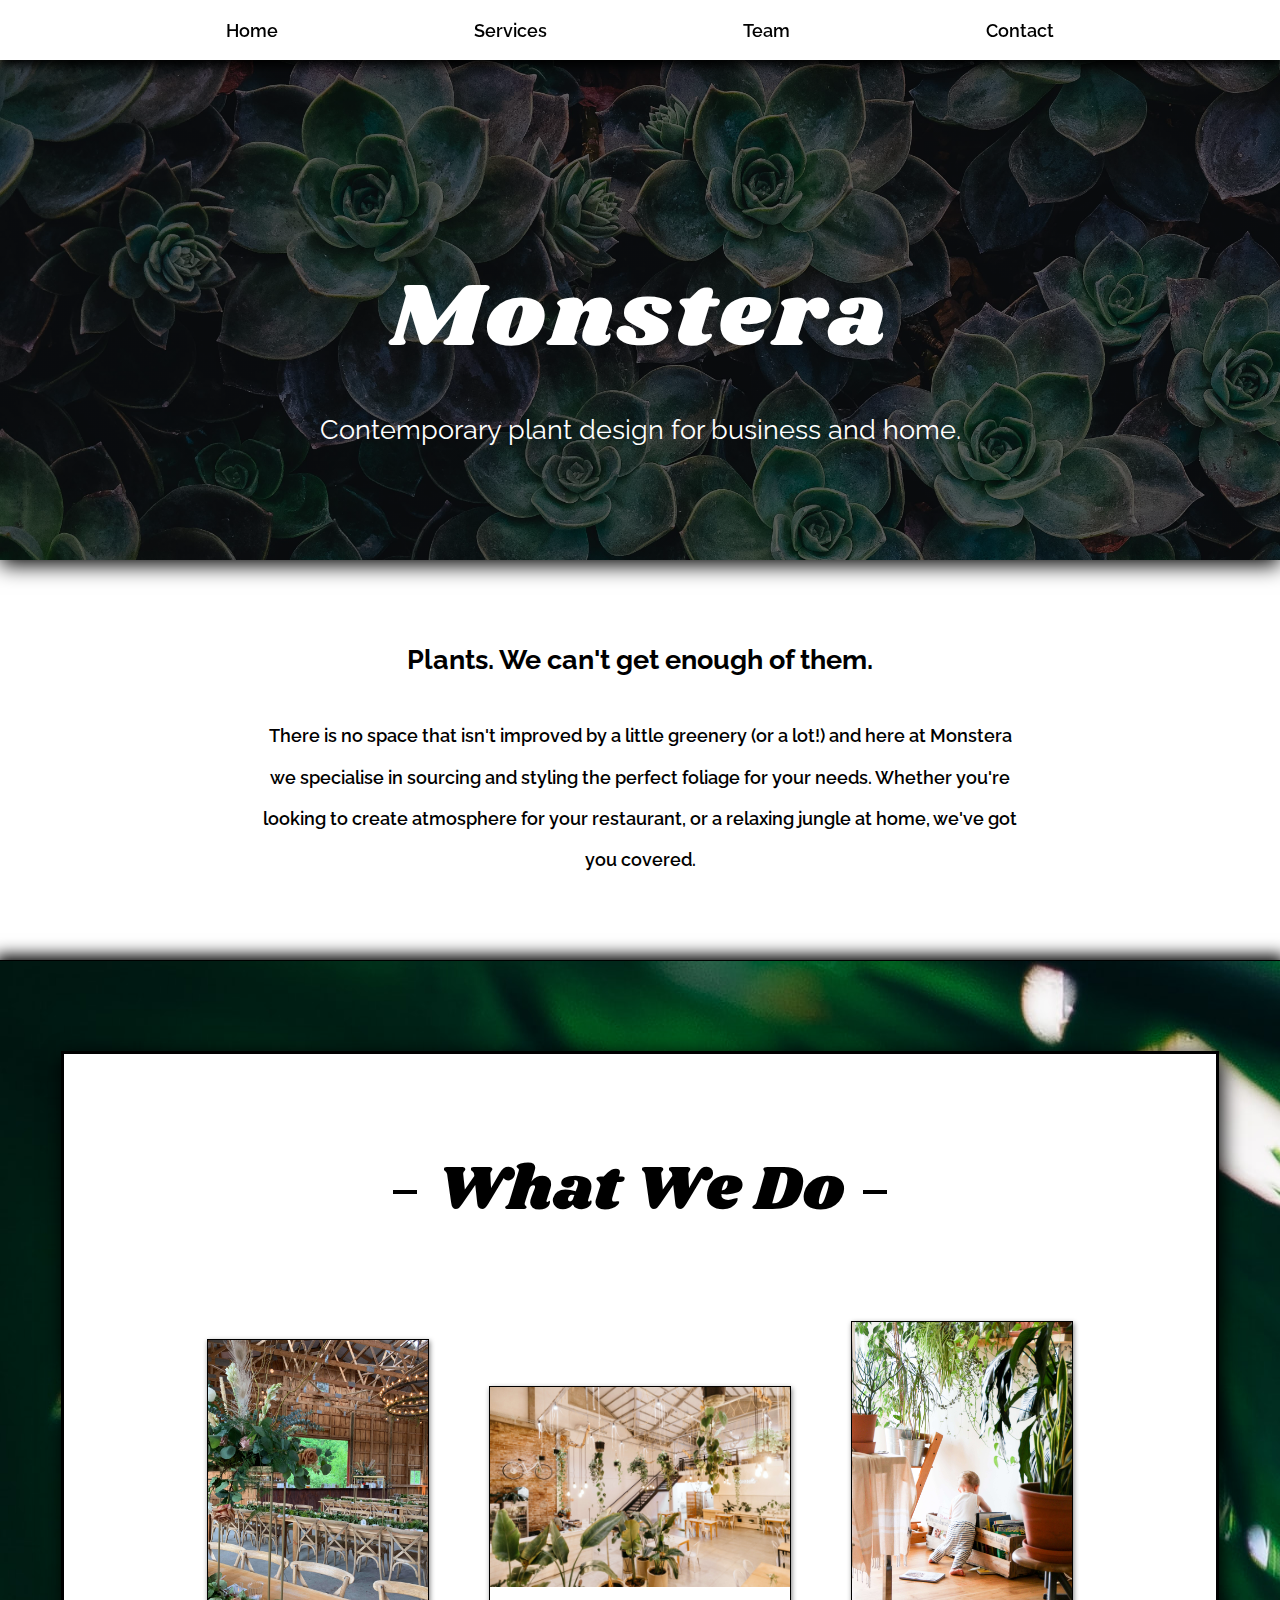
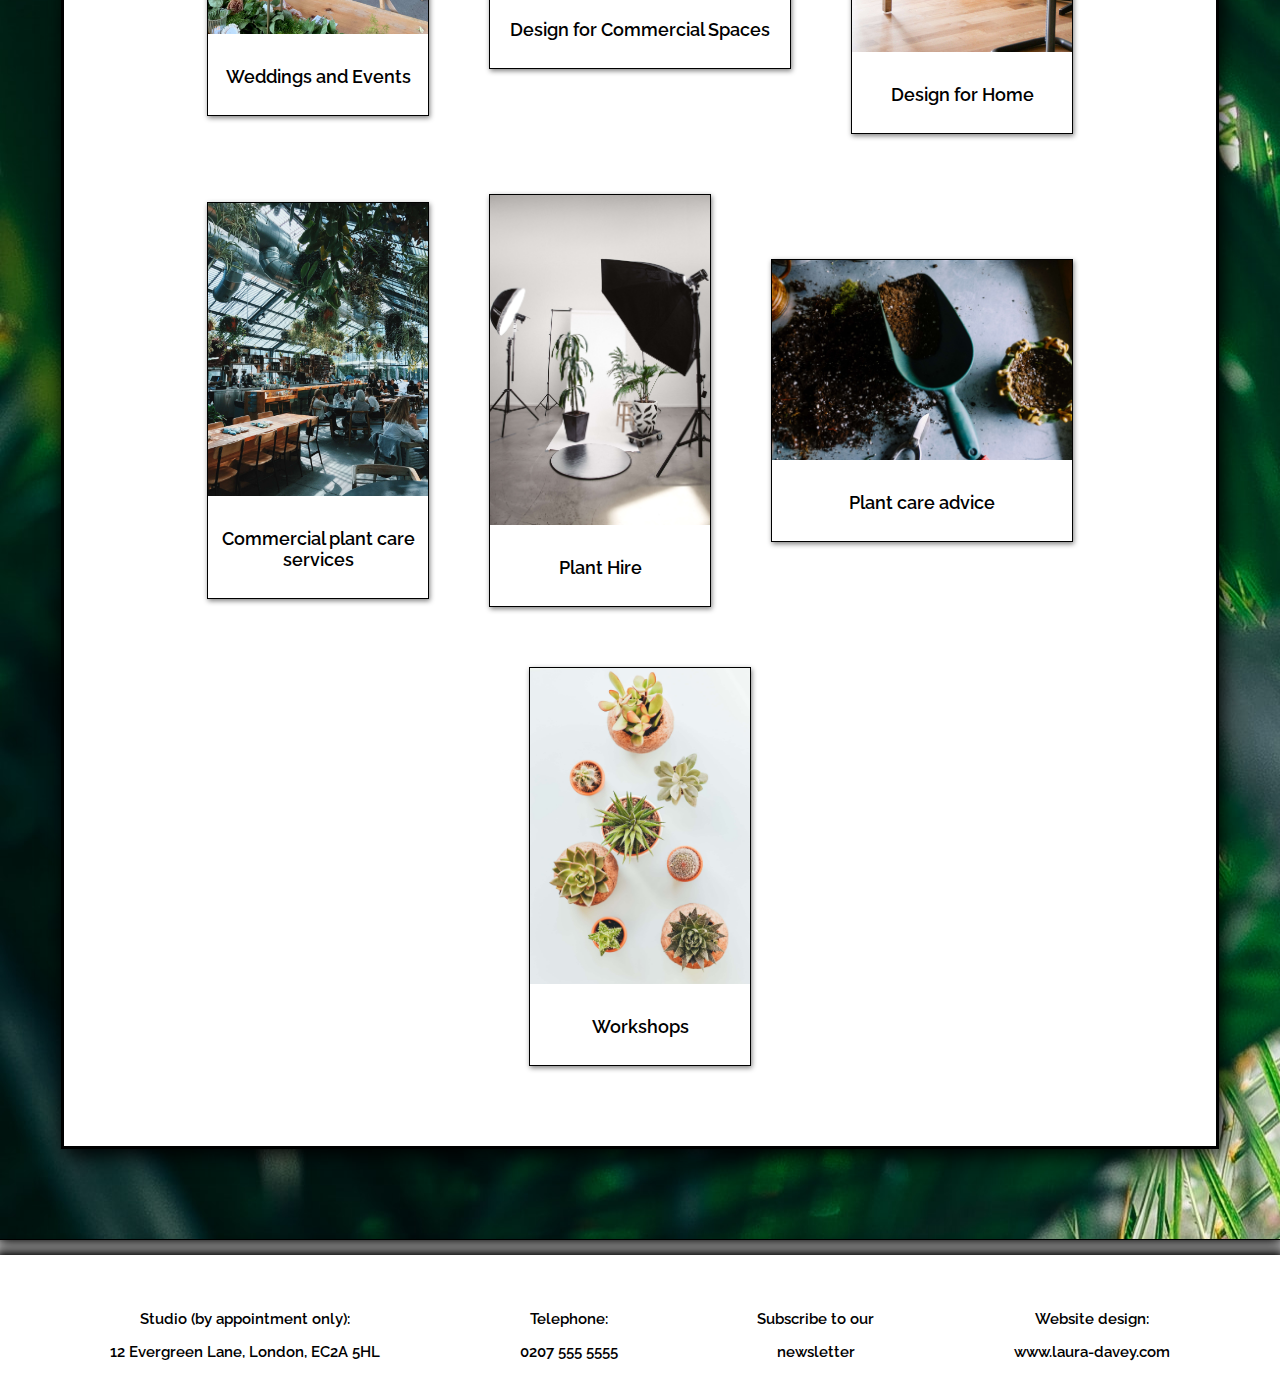
<file: index.html>
<!DOCTYPE html>
<html lang="en">
  <head>
    <meta charset="UTF-8" />
    <meta name="viewport" content="width=device-width, initial-scale=1.0" />
    <title>Monstera Plant Design</title>
    <link href="./sitestyles.css" rel="stylesheet" />
    <link href="./home.css" rel="stylesheet" />
    <link rel="preconnect" href="https://fonts.gstatic.com">
    <link href="https://fonts.googleapis.com/css2?family=Raleway:wght@300;400;700;900&family=Shrikhand&display=swap" rel="stylesheet">
  </head>
  <body>

  <!-- Page Nav and Header -->

    <header>
      <nav>
        <ul>
          <li>
            <a href="index.html">Home</a>
          </li>
          <li>
            <a href="services.html">Services</a>
          </li>
          <li>
            <a href="team.html">Team</a>
          </li>
          <li>
            <a href="contact.html">Contact</a>
          </li>
        </ul>
      </nav>
      <div class="banner">
        <h1>Monstera</h1>
        <h2 class="tagline">
          Contemporary plant design for business and home.
        </h2>
      </div>
    </header>

<!-- Blurb -->

    <main>
      <h2>Plants. We can't get enough of them.</h2>
      <p>
        There is no space that isn't improved by a little greenery (or a lot!)
        and here at Monstera we specialise in sourcing and styling the perfect
        foliage for your needs. Whether you're looking to create atmosphere for
        your restaurant, or a relaxing jungle at home, we've got you covered.
      </p>
    </main>

<!-- Services Section -->

    <section class="services-section">
      <article class="services">
        <hr>
        <h2 class="services-heading">What We Do</h2>
        <hr>
        <div class="tile-container">
          <a href="services.html#sec1">
            <div class="tile">
            <img
              src="images/wedding.jpg"
              alt="wedding venue with green plants and roses"
            />
            <p>Weddings and Events</p>
            </div>
          </a>
          <a href="services.html#sec2">
            <div class="tile wide-tile">
            <img
              src="images/restaurant.jpg"
              alt="cafe with hanging plants"
            />
            <p>Design for Commercial Spaces</p>
          </div>
          </a>
          <a href="services.html#sec3">
            <div class="tile">
            <img
              src="images/baby.jpg"
              alt="plants in home with baby"
            />
            <p>Design for Home</p>
          </div>
          </a>
          <a href="services.html#sec4">
            <div class="tile">
            <img
              src="images/greenhouse-cafe.jpg"
              alt="restaurant with many hanging plants"
            />
            <p>Commercial plant care services</p>
          </div>
          </a>
          <a href="services.html#sec5">
            <div class="tile">
            <img
              src="images/photography-studio.jpg"
              alt="plants in photography studio"
            />
            <p>Plant Hire</p>
          </div>
          </a>
          <a href="services.html#sec6">
            <div class="tile wide-tile">
            <img
              src="images/trowel.jpg"
              alt="gardening tools with soil"
            />
            <p>Plant care advice</p>
          </div>
          </a>
          <a href="services.html#sec7">
            <div class="tile">
            <img
              src="images/succulents.jpg"
              alt="succulent plants"
            />
            <p>Workshops</p>
          </div>
          </a>
        </div>
      </article>
    </section>


  <!-- Footer -->

    <footer>
        <div>
          <p>Studio (by appointment only):</p>
          <p>12 Evergreen Lane, London, EC2A 5HL</p>
        </div>
        <div>
          <p>Telephone:</p>
          <p>0207 555 5555</p>
        </div>
        <div>
          <p>Subscribe to our</p>
          <p>newsletter</p>
        </div>
        <div>
          <p>Website design:</p>
          <p><a href="https://www.laura-davey.com">www.laura-davey.com</a></p>
        </div>
    </footer>

  </body>
</html>
</file>
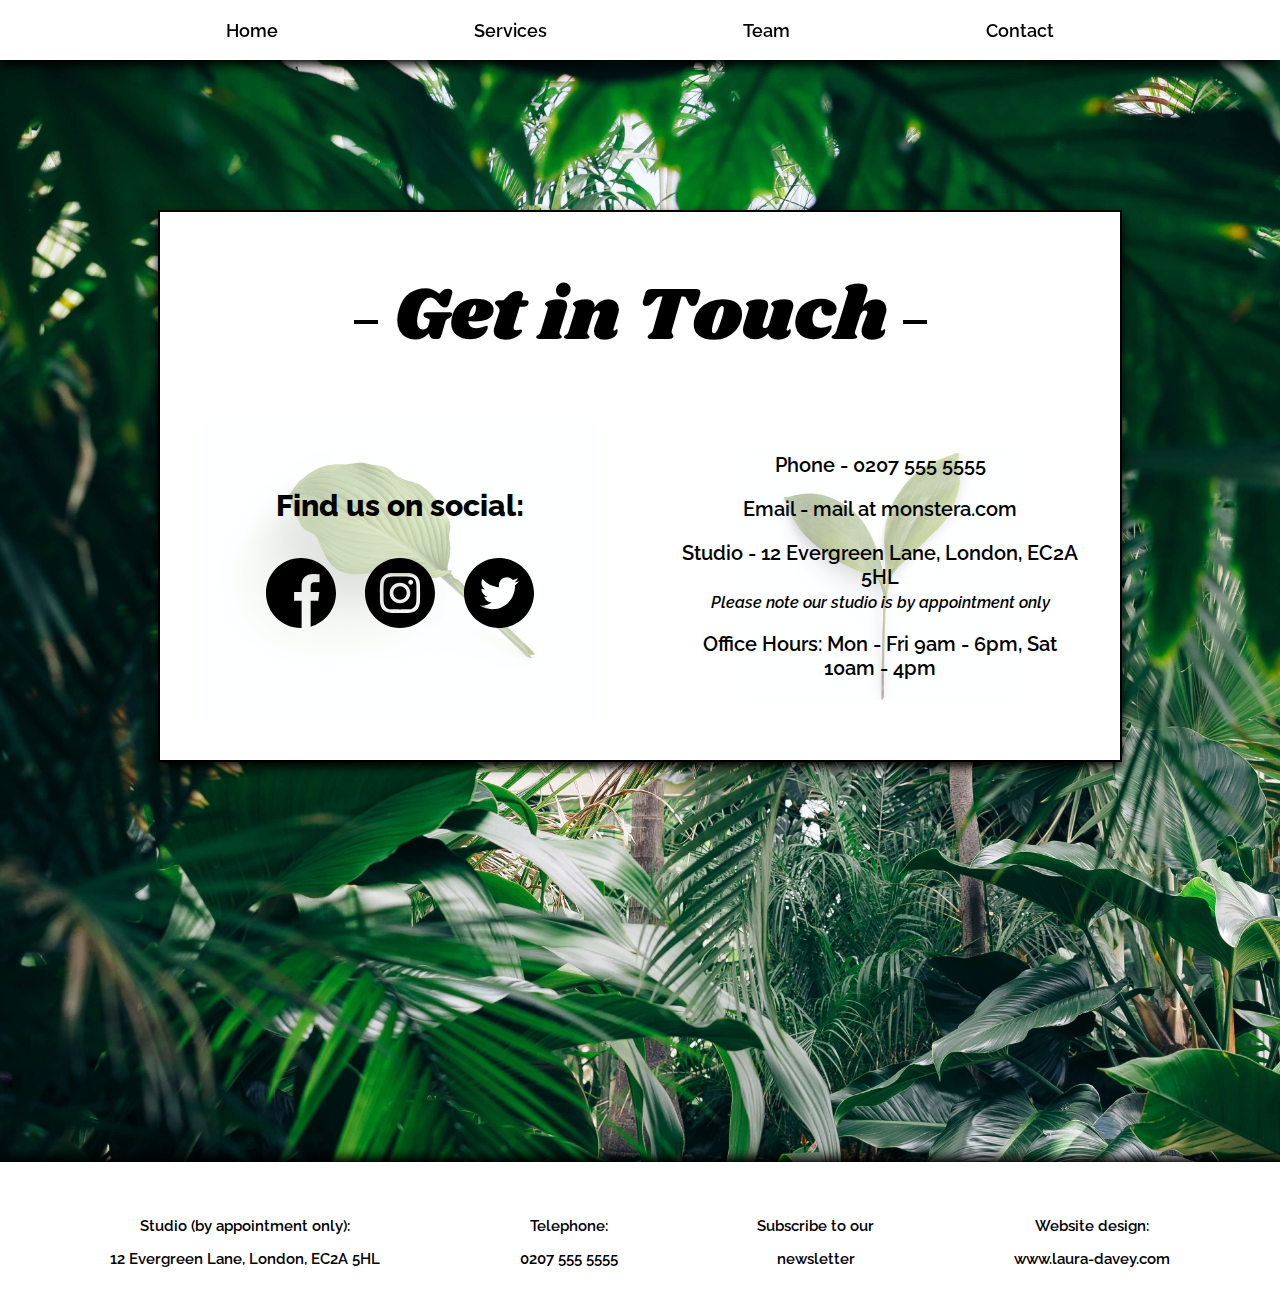
<file: contact.html>
<!DOCTYPE html>
<html lang="en">
  <head>
    <meta charset="UTF-8" />
    <meta name="viewport" content="width=device-width, initial-scale=1.0" />
    <title>Monstera Plant Design</title>
    <link href="./sitestyles.css" rel="stylesheet" />
    <link href="./contact.css" rel="stylesheet" />
    <link rel="preconnect" href="https://fonts.gstatic.com">
    <link href="https://fonts.googleapis.com/css2?family=Raleway:wght@300;400;700;900&family=Shrikhand&display=swap" rel="stylesheet">
  </head>

  <body>

  <!-- Page Nav and Header -->

    <header>
      <nav>
        <ul>
          <li>
            <a href="index.html">Home</a>
          </li>
          <li>
            <a href="services.html">Services</a>
          </li>
          <li>
            <a href="team.html">Team</a>
          </li>
          <li>
            <a href="contact.html">Contact</a>
          </li>
        </ul>
      </nav>
    </header>

<!-- Main -->

    <main>
      <section class="contact">
      <hr class="heading"><h1 class="heading">Get in Touch</h1><hr class="heading">
        <div class="contact-text">
          <div class="social">
            <p>Find us on social:</p>
            <div class="icons">
              <img src="icons/001-facebook.svg"/>
              <img src="icons/011-instagram.svg"/>
              <img src="icons/013-twitter.svg"/>
            </div>
          </div>
          <ul>
            <li>Phone <span>- 0207 555 5555</span></li>
            <li>Email - mail at monstera.com</li>
            <li class="studio">Studio - 12 Evergreen Lane, London, EC2A 5HL</li>
            <li class="note">Please note our studio is by appointment only</li>
            <li>Office Hours: Mon - Fri 9am - 6pm, Sat 10am - 4pm</li>
          </ul>
        </div>
        <form></form>
      </section>
    </main>

<!-- Footer -->

      <footer>
        <div>
          <p>Studio (by appointment only):</p>
          <p>12 Evergreen Lane, London, EC2A 5HL</p>
        </div>
        <div>
          <p>Telephone:</p>
          <p>0207 555 5555</p>
        </div>
        <div>
          <p>Subscribe to our</p>
          <p>newsletter</p>
        </div>
        <div>
          <p>Website design:</p>
          <p><a href="https://www.laura-davey.com">www.laura-davey.com</a></p>
        </div>
    </footer>

  </body>
</html>
</file>
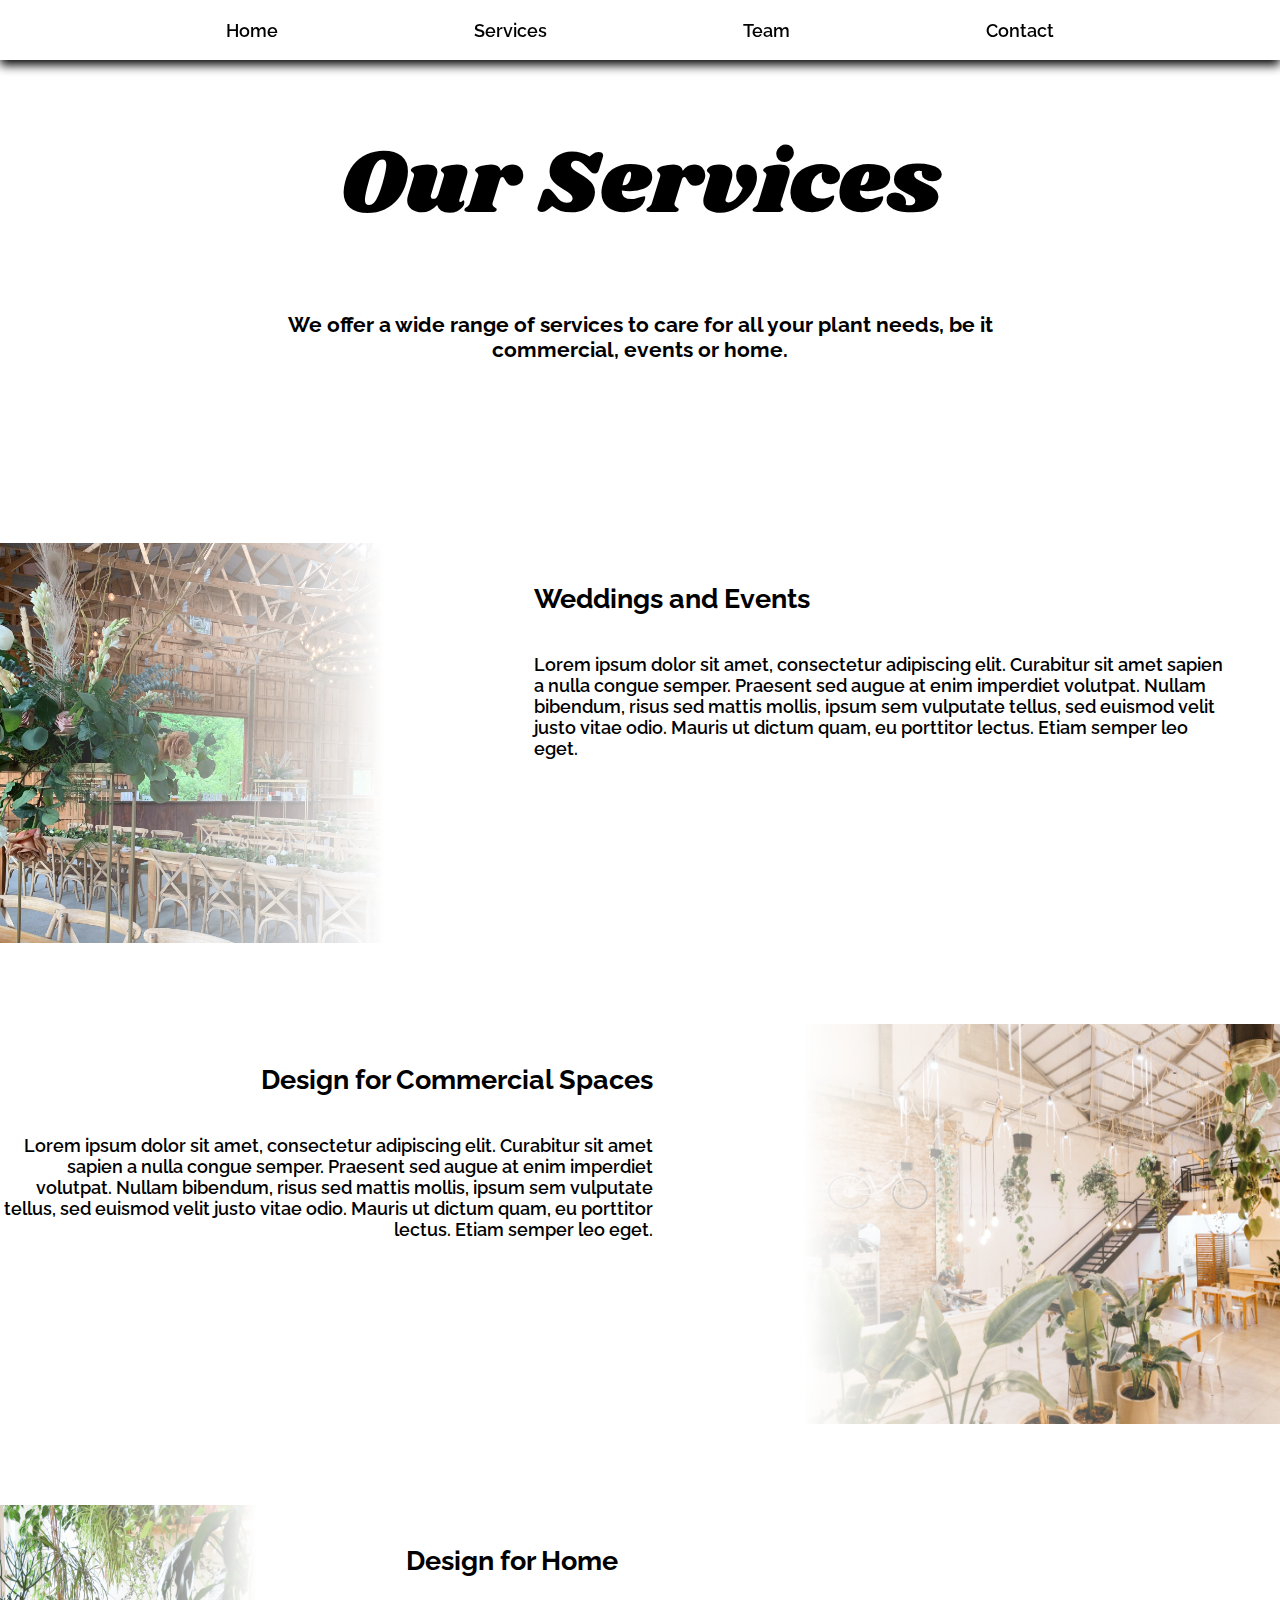
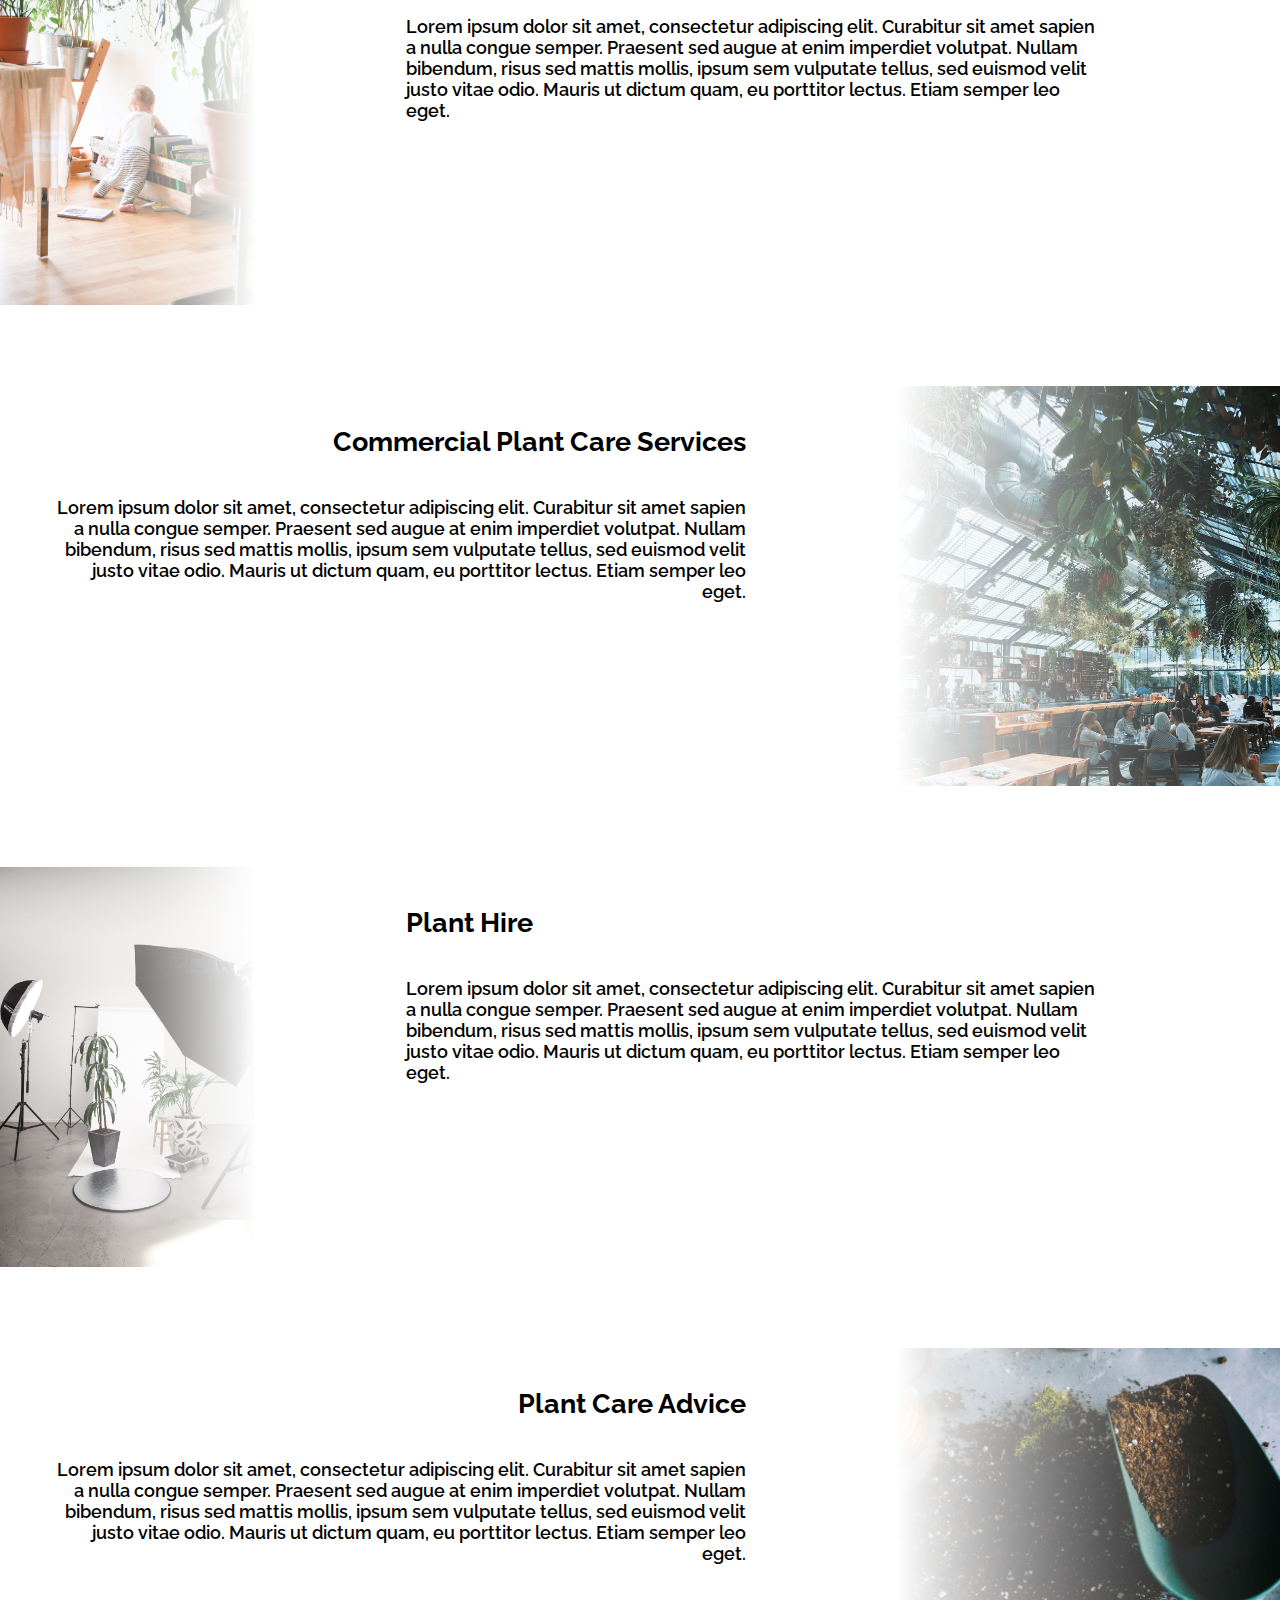
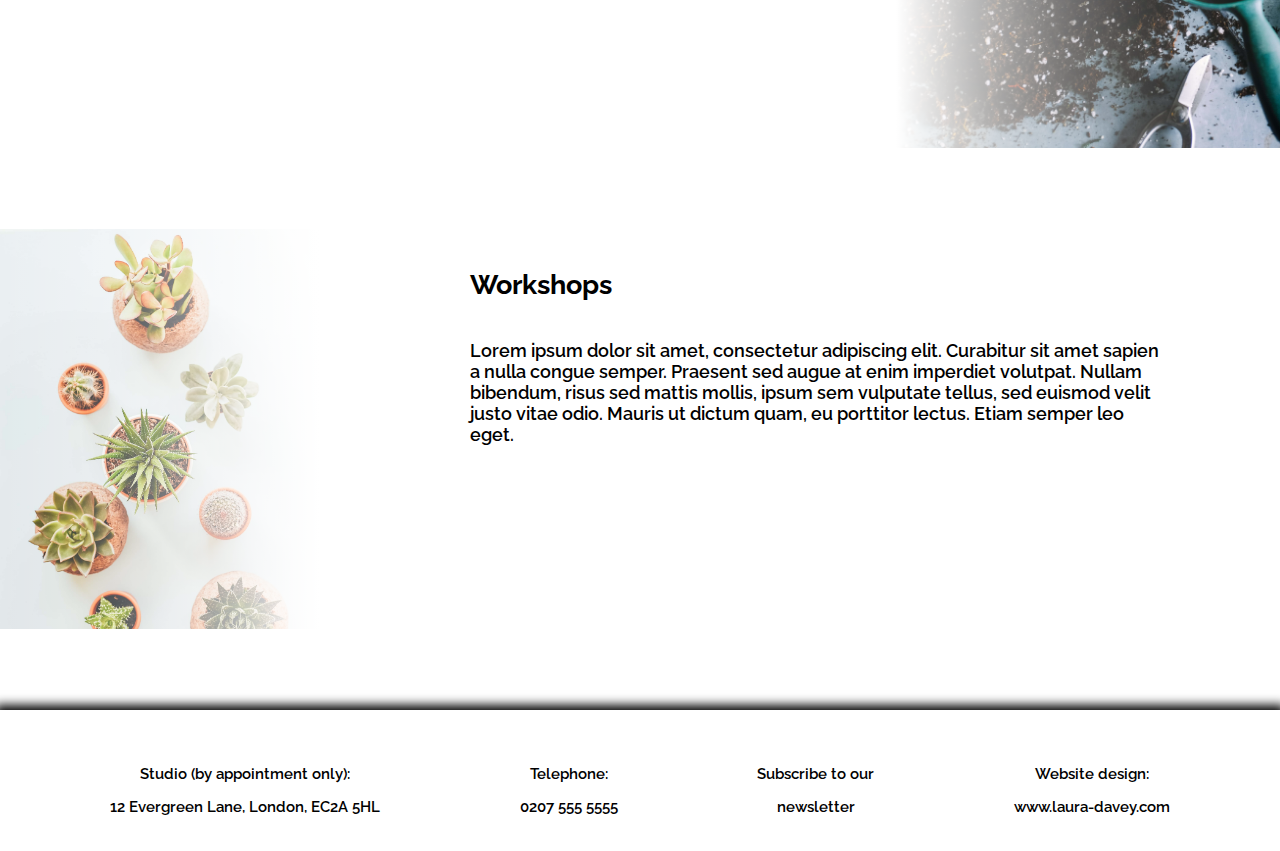
<file: services.html>
<!DOCTYPE html>
<html lang="en">
  <head>
    <meta charset="UTF-8" />
    <meta name="viewport" content="width=device-width, initial-scale=1.0" />
    <title>Monstera Plant Design</title>
    <link href="./sitestyles.css" rel="stylesheet" />
    <link href="./services.css" rel="stylesheet" />
    <link rel="preconnect" href="https://fonts.gstatic.com">
    <link href="https://fonts.googleapis.com/css2?family=Raleway:wght@300;400;700;900&family=Shrikhand&display=swap" rel="stylesheet">
  </head>
  <body>

  <!-- Page Nav and Header -->

    <header>
      <nav>
        <ul>
          <li>
            <a href="index.html">Home</a>
          </li>
          <li>
            <a href="services.html">Services</a>
          </li>
          <li>
            <a href="team.html">Team</a>
          </li>
          <li>
            <a href="contact.html">Contact</a>
          </li>
        </ul>
      </nav>
    </header>

  <!-- Body -->

    <h1>Our Services</h1>
    <h3>We offer a wide range of services to care for all your plant needs, be it commercial, events or home.</h3>
    <hr id="sec1">
    <article class="left">
      <div class="left-img" id="wedding"></div>
      <div class="left-text">
        <h2>Weddings and Events</h2>
        <p>Lorem ipsum dolor sit amet, consectetur adipiscing elit. Curabitur sit amet sapien a nulla congue semper. Praesent sed augue at enim imperdiet volutpat. Nullam bibendum, risus sed mattis mollis, ipsum sem vulputate tellus, sed euismod velit justo vitae odio. Mauris ut dictum quam, eu porttitor lectus. Etiam semper leo eget.</p>
      </div>
    </article>
    <hr id="sec2">
    <article class="right">
      <div class="right-text">
        <h2>Design for Commercial Spaces</h2>
        <p>Lorem ipsum dolor sit amet, consectetur adipiscing elit. Curabitur sit amet sapien a nulla congue semper. Praesent sed augue at enim imperdiet volutpat. Nullam bibendum, risus sed mattis mollis, ipsum sem vulputate tellus, sed euismod velit justo vitae odio. Mauris ut dictum quam, eu porttitor lectus. Etiam semper leo eget.</p>
      </div>
      <div class="right-img" id="restaurant"></div>
    </article>
    <hr id="sec3">
    <article class="left">
      <div class="left-img" id="home-design"></div>
      <div class="left-text">
        <h2>Design for Home</h2>
        <p>Lorem ipsum dolor sit amet, consectetur adipiscing elit. Curabitur sit amet sapien a nulla congue semper. Praesent sed augue at enim imperdiet volutpat. Nullam bibendum, risus sed mattis mollis, ipsum sem vulputate tellus, sed euismod velit justo vitae odio. Mauris ut dictum quam, eu porttitor lectus. Etiam semper leo eget.</p>
      </div>
    </article>
    <hr id="sec4">
    <article class="right">
      <div class="right-text">
        <h2>Commercial Plant Care Services</h2>
        <p>Lorem ipsum dolor sit amet, consectetur adipiscing elit. Curabitur sit amet sapien a nulla congue semper. Praesent sed augue at enim imperdiet volutpat. Nullam bibendum, risus sed mattis mollis, ipsum sem vulputate tellus, sed euismod velit justo vitae odio. Mauris ut dictum quam, eu porttitor lectus. Etiam semper leo eget.</p>
      </div>
      <div class="right-img" id="greenhouse-cafe"></div>
    </article>
    <hr id="sec5">
    <article class="left">
      <div class="left-img" id="studio"></div>
      <div class="left-text">
        <h2>Plant Hire</h2>
        <p>Lorem ipsum dolor sit amet, consectetur adipiscing elit. Curabitur sit amet sapien a nulla congue semper. Praesent sed augue at enim imperdiet volutpat. Nullam bibendum, risus sed mattis mollis, ipsum sem vulputate tellus, sed euismod velit justo vitae odio. Mauris ut dictum quam, eu porttitor lectus. Etiam semper leo eget.</p>
      </div>
    </article>
    <hr id="sec6">
    <article class="right">
      <div class="right-text">
        <h2>Plant Care Advice</h2>
        <p>Lorem ipsum dolor sit amet, consectetur adipiscing elit. Curabitur sit amet sapien a nulla congue semper. Praesent sed augue at enim imperdiet volutpat. Nullam bibendum, risus sed mattis mollis, ipsum sem vulputate tellus, sed euismod velit justo vitae odio. Mauris ut dictum quam, eu porttitor lectus. Etiam semper leo eget.</p>
      </div>
      <div class="right-img" id="trowel"></div>
    </article>
    <hr id="sec7">
    <article class="left">
      <div class="left-img" id="succulents"></div>
      <div class="left-text">
        <h2>Workshops</h2>
        <p>Lorem ipsum dolor sit amet, consectetur adipiscing elit. Curabitur sit amet sapien a nulla congue semper. Praesent sed augue at enim imperdiet volutpat. Nullam bibendum, risus sed mattis mollis, ipsum sem vulputate tellus, sed euismod velit justo vitae odio. Mauris ut dictum quam, eu porttitor lectus. Etiam semper leo eget.</p>
      </div>
    </article>
    <hr>
    

  <!-- Footer -->

    <footer>
        <div>
          <p>Studio (by appointment only):</p>
          <p>12 Evergreen Lane, London, EC2A 5HL</p>
        </div>
        <div>
          <p>Telephone:</p>
          <p>0207 555 5555</p>
        </div>
        <div>
          <p>Subscribe to our</p>
          <p>newsletter</p>
        </div>
        <div>
          <p>Website design:</p>
          <p><a href="https://www.laura-davey.com">www.laura-davey.com</a></p>
        </div>
    </footer>

  </body>
</html>
</file>
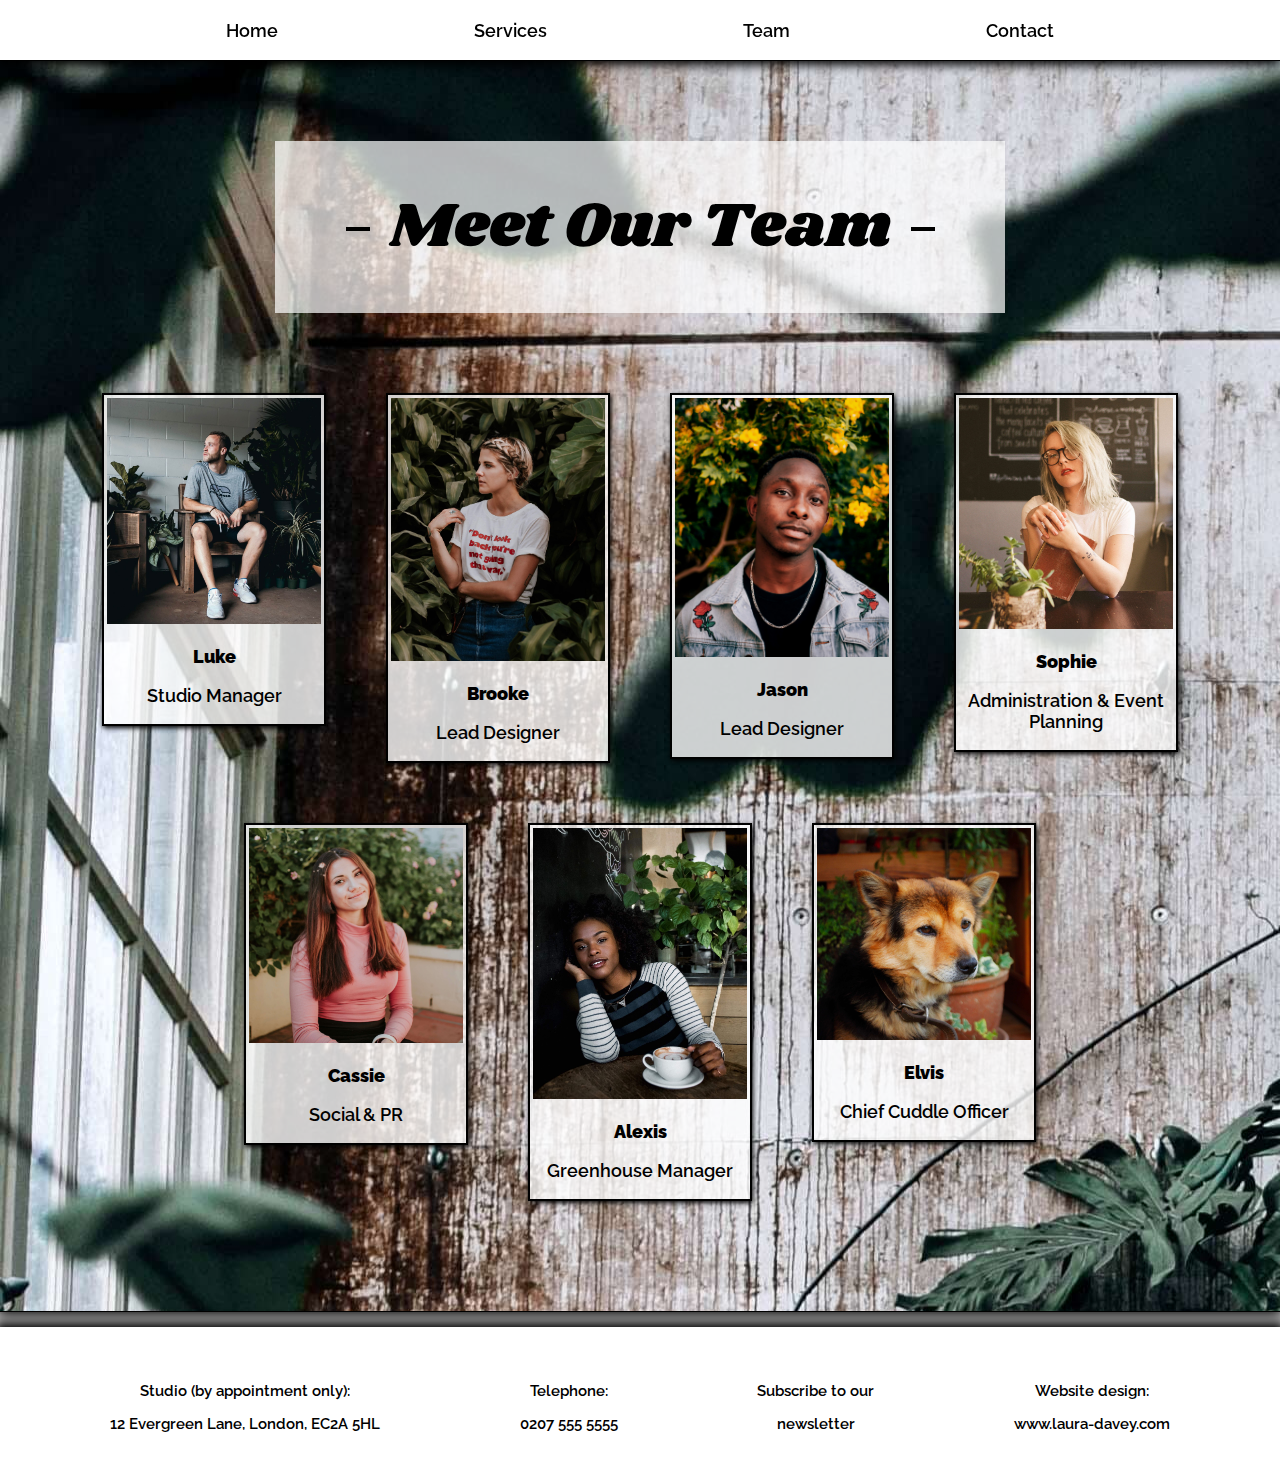
<file: team.html>
<!DOCTYPE html>
<html lang="en">
  <head>
    <meta charset="UTF-8" />
    <meta name="viewport" content="width=device-width, initial-scale=1.0" />
    <title>Monstera Plant Design</title>
    <link href="./sitestyles.css" rel="stylesheet" />
    <link href="./team.css" rel="stylesheet" />
    <link rel="preconnect" href="https://fonts.gstatic.com">
    <link href="https://fonts.googleapis.com/css2?family=Raleway:wght@300;400;700;900&family=Shrikhand&display=swap" rel="stylesheet">
  </head>

  <body>

<!-- Header and Nav -->

    <header>
    <nav>
      <ul>
        <li>
          <a href="index.html">Home</a>
        </li>
        <li>
          <a href="services.html">Services</a>
        </li>
        <li>
          <a href="team.html">Team</a>
        </li>
        <li>
          <a href="contact.html">Contact</a>
        </li>
      </ul>
    </nav>

<!-- Main -->

<section class="team">
  <article>
    <div class="heading-container">
    <hr>
    <h1>Meet Our Team</h1>
    <hr>
    </div>

    <div class="tile-container">

      <div class="tile">
        <img
          src="images/luke.jpg"
          alt="Luke"
        />
        <p class="name">Luke</p>
        <p class="job">Studio Manager</p>
      </div>

      <div class="tile">
        <img
          src="images/brooke.jpg"
          alt="Brooke"
        />
        <p class="name">Brooke</p>
        <p class="job">Lead Designer</p>
      </div>

      <div class="tile">
        <img
          src="images/jason.jpg"
          alt="Jason"
        />
        <p class="name">Jason</p>
        <p class="job">Lead Designer</p>
      </div>

      <div class="tile">
        <img
          src="images/sophie.jpg"
          alt="Sophie"
        />
        <p class="name">Sophie</p>
        <p class="job">Administration & Event Planning</p>
      </div>

      <div class="tile">
        <img
          src="images/cassie.jpg"
          alt="Cassie"
        />
        <p class="name">Cassie</p>
        <p class="job">Social & PR</p>
      </div>

      <div class="tile">
        <img
          src="images/alexis.jpg"
          alt="Alexis"
        />
        <p class="name">Alexis</p>
        <p class="job">Greenhouse Manager</p>
      </div>

      <div class="tile">
        <img
          src="images/elvis.jpg"
          alt="Elvis"
        />
        <p class="name">Elvis</p>
        <p class="job">Chief Cuddle Officer</p>
      </div>
    </div>
  </article>
</section>

<!-- Footer -->

    <footer>
      <div>
        <p>Studio (by appointment only):</p>
        <p>12 Evergreen Lane, London, EC2A 5HL</p>
      </div>
      <div>
        <p>Telephone:</p>
        <p>0207 555 5555</p>
      </div>
      <div>
        <p>Subscribe to our</p>
        <p>newsletter</p>
      </div>
      <div>
        <p>Website design:</p>
        <p><a href="https://www.laura-davey.com">www.laura-davey.com</a></p>
      </div>
  </footer>

</body>
</html>
</file>
<file: sitestyles.css>
/* Page Styles */

html {
  font-family: 'Raleway', sans-serif;
  font-size: 18px;
  font-weight: 600;
  margin: 0;
  padding: 0;
  text-align: center;
}

body {
  margin: 0;
  padding-top: 60px;
}

a {
  color: black;
  text-decoration: none;
}

a:hover {
  color: rgb(7, 114, 70);
  text-decoration: none;
}

h1 {
  font-family: 'Shrikhand', cursive;
  font-size: 5em;
  font-weight: normal;
}

/* Nav Styles */

nav {
  background-color: white;
  top: 0;
  box-shadow: 0 5px 10px black;
  height: 60px;
  position: fixed;
  width: 100%;
  z-index: 3;
}

nav ul {
  display: flex;
  justify-content: space-around;
  margin: 0 auto;
  padding: 20px 0;
  width: 80%;
}

nav li {
  display: inline-block;
}

/* Footer Styles */

footer {
  justify-content: space-evenly;
  background-color: white;
  box-shadow: 0 0 10px 5px black;
  color: black;
  display: flex;
  flex-wrap: wrap;
  font-size: 0.85em;
  font-weight: 600;
  min-height: 90px;
  padding-top: 40px;
  position: relative;
  z-index: 2;
}

footer div {
  margin: 0 30px 20px;
}
</file>
<file: home.css>
/* Header Styles */

.banner {
  align-content: center;
  align-items: center;
  background: linear-gradient(0deg, hsla(0, 0%, 0%, 0.6), hsla(0, 0%, 0%, 0.6)), url("images/banner.jpg");
  background-size: cover;
  box-shadow: 0 5px 20px black;
  color: white;
  display: flex;
  flex-wrap: wrap;
  height: 500px;
  justify-content: center;
}

h1 {
  letter-spacing: 0.05em;
  margin-bottom: 0;
  padding-bottom: 30px;
  padding-top: 50px;
  width: 100%;
}

.tagline {
  font-weight: normal;
  margin-top: 0;
  padding-bottom: 10px;
}

/* Main Styles */

main {
  display: flex;
  flex-wrap: wrap;
  height: 400px;
  justify-content: center;
  align-content: center;
}

main h2 {
  width: 100%;
}

main p {
  line-height: 2.3em;
  min-width: 500px;
  width: 60%;
}

/* 'What We Do' Styles */

.services-section {
  background-image: url("images/chris-abney-qLW70Aoo8BE-unsplash.jpg");
  background-repeat: cover;
  border-top: 1px solid black;
  border-bottom: 1px solid black;
  box-shadow: 0 0 15px 5px black;
  margin-bottom: 15px;
  padding: 90px 0;
  width: 100%;
}

.services {
  background-color: white;
  border: 3px solid black;
  box-shadow: 3px 5px 20px black;
  margin: 0 auto;
  width: 90%;
}

.services-section hr, .services-heading {
  display: inline-block;
}

.services-section hr {
  border: 2px solid black;
  margin: 0 15px 15px;
  width: 20px;
}

.services-heading {
  font-family: 'Shrikhand', cursive;
  font-size: 3.5em;
  font-weight: 500;
  margin: 90px auto 55px;
}

.tile-container {
  align-items: center;
  display: flex;
  flex-wrap: wrap;
  justify-content: center;
  margin-bottom: 50px;
  width: 100%;
}

a .tile {
  transition: all 0.2s linear 0s;
}

a:hover .tile {
  box-shadow: none;
  cursor: pointer;
  position: relative;
  top: 2px;
  left: 2px;
}

.tile {
  border: 1px solid black;
  box-shadow: 1px 2px 5px grey;
  font-weight: 600;
  margin: 30px;
  width: 220px;
}

.tile p {
  padding: 10px;
}

.wide-tile {
  width: 300px;
}

.tile img {
  max-width: 100%;
}
</file>
<file: contact.css>
body {
  background-image: url("images/home-background.jpg");
  background-size: cover;
}

.contact {
  background-color: white;
  border: 2px solid black;
  box-shadow: 0 5px 10px black;
  font-size: 1.1em;
  font-weight: 600;
  margin: 150px auto 400px;
  min-width: 900px;
  padding-bottom: 40px;
  width: 75%;
}


.heading {
  display: inline-block;
}

hr {
  border: 2px solid black;
  margin: 0 15px 15px;
  width: 20px;
}

h1.heading {
  color: black;
  font-size: 3.8em;
}

.contact-text {
  display: flex;
  flex-wrap: wrap;
  justify-content: space-around;
}

.contact-text ul {
  background-image: linear-gradient(0deg, hsla(360, 100%, 100%, 0.6), hsla(360, 100%, 100%, 0.6)), url("images/leaf1.jpg");
  background-position: center;
  background-repeat: no-repeat;
  background-size: 70%;
  display: inline-block;
  margin-top: 30px;
  padding: 0;
  width: 400px;
}

.contact-text li {
  display: block;
  margin-bottom: 20px;
}


.contact-text .studio {
  margin-bottom: 4px;
}

.note {
  font-size: 0.8em;
  font-style: italic;
}

.social {
  align-content: start;
  background-image: linear-gradient(0deg, hsla(360, 100%, 100%, 0.6), hsla(360, 100%, 100%, 0.6)), url("images/leaf2.jpg");
  background-position: center;
  background-repeat: no-repeat;
  background-size: cover;
  justify-content: center;
  max-width: 300px;
  display: inline-flex;
  flex-wrap: wrap;
  padding: 0 50px;
}

.social p {
  font-size: 1.5em;
  font-weight: 800;
  margin-top: 65px;
}

.social img {
  margin: 5px 12px 0;
  width: 70px;
}
</file>
<file: services.css>
h3 {
  margin: auto;
  padding-bottom: 100px;
  width: 60%;
}

article {
  display: flex;
  height: 400px;
  width: 100%;
}

article div {
  display: inline-block;
  height: 100%;
}

article h2 {
  display: inline-block;
  margin-top: 40px;
}

article p {
  max-width: 700px;
}

hr {
  border-color: white;
  border-style: solid;
  color: white;
  margin-bottom: 70px;
}

.left-text {
  margin-left: 150px;
  margin-right: auto;
}


.right-text {
  margin-right: 150px;
  margin-left: auto;
}

.left {
  text-align: left;
}

.right {
  text-align: right;
}

.left-img {
  background-size: cover;
  margin-left: 0;
  padding-left: 0;
}

.right-img {
  background-size: cover;
  margin-right: 0;
  padding-right: 0;
}

#wedding {
  background-image: linear-gradient(90deg, rgba(255, 255, 255, 0), 60%, white), url('images/wedding.jpg');
  width: 30%;
}

#restaurant {
  background-image: linear-gradient(270deg, rgba(255, 255, 255, 0), 60%, white), url('images/restaurant.jpg');
  width: 40%;
}

#home-design {
  background-image: linear-gradient(90deg, rgba(255, 255, 255, 0), 60%, white), url('images/baby.jpg');
  width: 20%;
}

#greenhouse-cafe {
  background-image: linear-gradient(270deg, rgba(255, 255, 255, 0), 60%, white), url('images/greenhouse-cafe.jpg');
  width: 30%;
}

#studio {
  background-image: linear-gradient(90deg, rgba(255, 255, 255, 0), 60%, white), url('images/photography-studio.jpg');
  width: 20%;
}

#trowel {
  background-image: linear-gradient(270deg, rgba(255, 255, 255, 0), 60%, white), url('images/trowel.jpg');
  width: 30%;
}

#succulents {
  background-image: linear-gradient(90deg, rgba(255, 255, 255, 0), 60%, white), url('images/succulents.jpg');
  width: 25%;
}
</file>
<file: team.css>
/* Services Styles */

.team {
  background-image: url("images/team-background.jpg");
  background-repeat: cover;
  border-top: 1px solid black;
  border-bottom: 1px solid black;
  box-shadow: 0 0 15px 5px black;
  margin-bottom: 15px;
  padding: 30px 0;
  width: 100%;
}

.team article {
  margin: 0 auto;
  width: 90%;
}

.heading-container {
  background-color: hsla(360, 100%, 100%, 0.7);
  margin: 50px auto;
  padding: 40px;
  width: 650px;
}

.team hr, .team h1 {
  display: inline-block;
}

.team hr {
  border: 2px solid black;
  margin: 0 15px 15px;
  width: 20px;
}

.team h1 {
  font-family: 'Shrikhand', cursive;
  font-size: 3.5em;
  margin: 0 auto;
}

.tile-container {
  align-items: flex-start;
  display: flex;
  flex-wrap: wrap;
  justify-content: center;
  margin-bottom: 50px;
  width: 100%;
}

.tile {
  background-color:  hsla(360, 100%, 100%, 0.8);
  border: 2px solid black;
  box-shadow: 1px 2px 5px black;
  margin: 30px;
  width: 220px;
}

.name {
font-weight: 900;
}

.job {
  padding: 5px auto 10px;
}

.wide-tile {
  width: 300px;
}

.tile img {
  margin-top: 3px;
  width: 97%;
}
</file>
